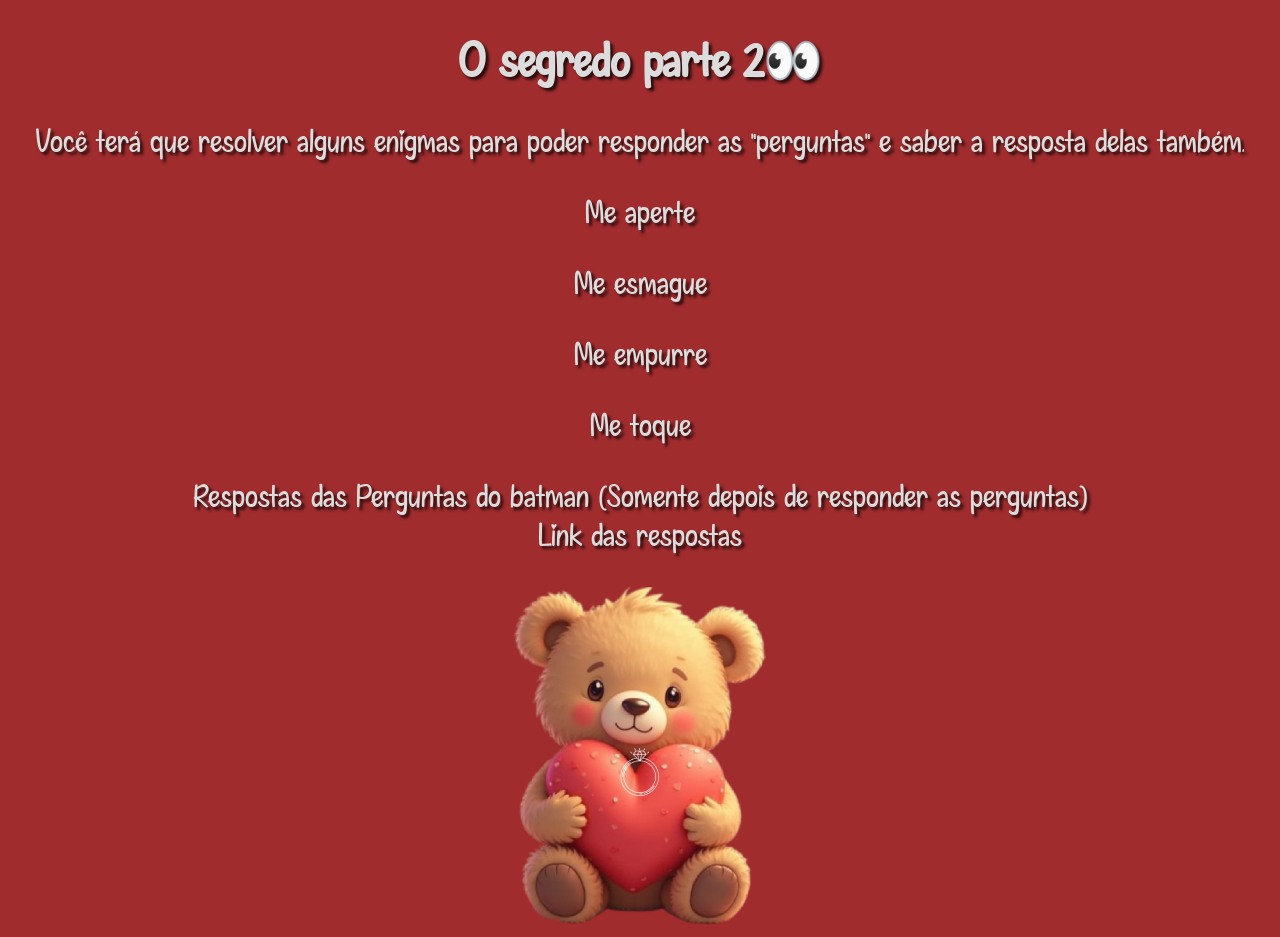
<file: Segredoparte2/index.html>
<!DOCTYPE html>
<html lang="pt-br">
<head>
    <meta charset="UTF-8">
    <meta name="viewport" content="width=device-width, initial-scale=1.0">
    <title style="position: center;">O segredo parte 2</title>
    <link rel="stylesheet" href="style.css">
    <style>
     .menu-centro {
        position: absolute;
        top: 86%;
        left: 50%;
        transform: translate(-50%, -50%);
        
        display: flex;
        align-items: center;
        gap: 16px;
        }

        .voltar-img {
        width: 48px;
        height: auto;
        }

        .heart {
        font-size: 48px;
        cursor: pointer;
        }
    </style>
</head>
<body>
    <h1>O segredo parte 2👀</h1>
    <p>Você terá que resolver alguns enigmas para poder responder as "perguntas" e saber a resposta delas também.</p>
    <p><a href="P1index.html">Me aperte</a></p> <!--Com qual palavra a menina da cidade pode descrever oque sente pelo batman?. "código morse"-->
    <p><a href="P2index.html">Me esmague</a></p> <!--O que você mais gosta no batman? (pode ser fisico ou sentimental), menina da cidade. isso é um motivo bom para ter uma chance maior de um "sim" no pedido? "código binario"-->
    <p> <a href="P3index.html">Me empurre</a></p> <!--O que a menina da cidade mais gosta quando está junto com o batman? "tabela periodica"-->
    <p><a href="P4index.html">Me toque</a></p><!--O batman está na curiosidade de mais uma questão que a menina da cidade o deixou intrigado. O batman está merecendo o "sim" no pedido tão aguardado? -->
    <p>Respostas das Perguntas do batman (Somente depois de responder as perguntas) <br>
        <a href="Rindex.html">Link</a> das respostas</p> <!-- Respostas do batman 
    Pergunta 1: Com qual palavra o batman descreve oque sente pela menina da cidade.
    Resposta: amor em egípsio

    Pergunta 2: O que o batman mais gosta na menina da cidade? (pode ser fisico ou sentimental)
    Resposta: (abreviação em cima da palavra "TUDO") O batman poderia ficar horas escrevendo o que mais gosta na menina da cidade tanto fisico quanto sentimental, mais ele vai citar uma de cada tópico. fisica: O olhar, sem duvida é a coisa que o batman se apaixonou assim que viu ❤️, sentimental: O jeito por inteiro, cada detalhe de se expressar é perfeito.

    Pergunta 3: O que o batman mais gosta quando está junto com a menina da cidade?
    Resposta: (Código binario) O que o batman mais gosta é poder aproveitar o tempo junto, beijando, abraçando, conversando, rindo, zoando os outros kkkkkkk. acredito que todo...❤️.

    Pergunta 4:A menina da cidade está merecendo o pedido tão aguardado?
    Resporta: Com toda certeza a menina da cidade está merecendo❤️.-->
    <img src="midia/urso (1).png" alt="">
    <div class="menu-centro">
        <a href="bbbbindex.html" target="_blank"><img src="midia/anel2.png" alt="" class=""></a>

</body>
</html>
</file>
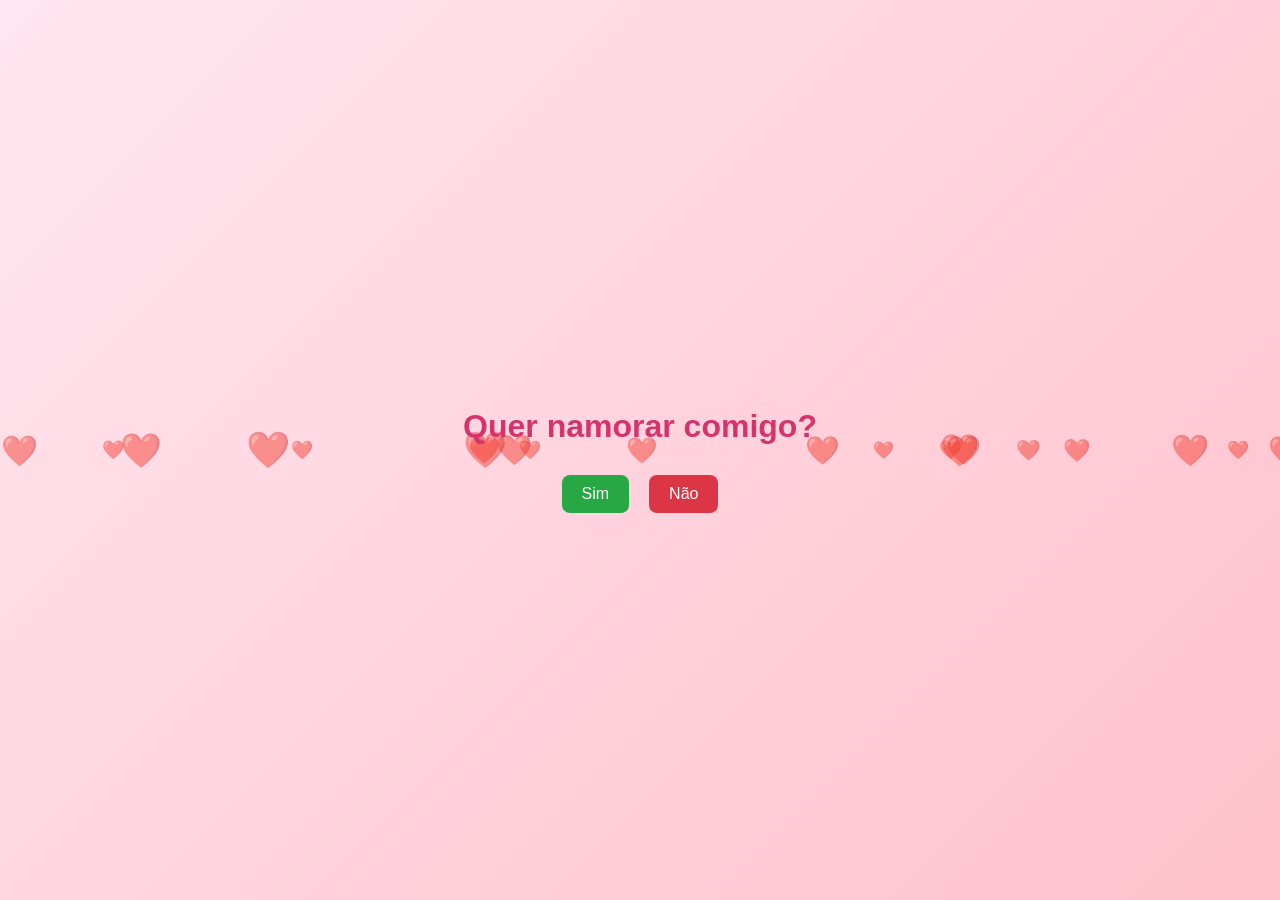
<file: Segredoparte2/bbbbindex.html>
<!DOCTYPE html>
<html lang="pt-br">
<head>
  <meta charset="UTF-8">
  <title>Quer namorar comigo?</title>
  <style>
    * {
      box-sizing: border-box;
    }

    body {
      font-family: Arial, sans-serif;
      margin: 0;
      height: 100vh;
      overflow: hidden;
      display: flex;
      justify-content: center;
      align-items: center;
      background: linear-gradient(135deg, #ffe6f0, #ffc1cc);
      position: relative;
    }

    .floating-heart {
      position: absolute;
      font-size: 24px;
      color: #ff4d6d;
      animation: float 10s linear infinite;
      opacity: 0.5;
    }

    @keyframes float {
      0% {
        transform: translateY(100vh) translateX(0);
        opacity: 0;
      }
      50% {
        opacity: 1;
      }
      100% {
        transform: translateY(-100vh) translateX(50px);
        opacity: 0;
      }
    }

    .container {
      text-align: center;
      z-index: 2;
    }

    h1 {
      color: #d6336c;
      margin-bottom: 30px;
    }

    .buttons {
      display: flex;
      justify-content: center;
      gap: 20px;
      position: relative;
    }

    button {
      padding: 10px 20px;
      font-size: 16px;
      border: none;
      border-radius: 8px;
      cursor: pointer;
    }

    #yesBtn {
      background-color: #28a745;
      color: white;
    }

    #noBtn {
      background-color: #dc3545;
      color: white;
      position: relative;
      z-index: 10;
    }

    .heart {
      position: absolute;
      color: #ff4d6d;
      font-size: 24px;
      animation: floatUp 3s ease-out forwards;
      z-index: 3;
    }

    @keyframes floatUp {
      0% {
        opacity: 1;
        transform: translateY(0) scale(1);
      }
      100% {
        opacity: 0;
        transform: translateY(-200px) scale(1.5);
      }
    }
  </style>
</head>
<body>

  <!-- Corações flutuando no fundo -->
  <script>
    for (let i = 0; i < 20; i++) {
      const heart = document.createElement('div');
      heart.classList.add('floating-heart');
      heart.textContent = '❤️';
      heart.style.left = `${Math.random() * 100}%`;
      heart.style.animationDuration = `${8 + Math.random() * 5}s`;
      heart.style.fontSize = `${16 + Math.random() * 20}px`;
      document.body.appendChild(heart);
    }
  </script>

  <div class="container">
    <h1>Quer namorar comigo?</h1>
    <div class="buttons">
      <button id="yesBtn">Sim</button>
      <button id="noBtn">Não</button>
    </div>
  </div>

  <script>
    const noBtn = document.getElementById('noBtn');
    const yesBtn = document.getElementById('yesBtn');

    document.addEventListener('mousemove', (e) => {
      const mouseX = e.clientX;
      const mouseY = e.clientY;

      const rect = noBtn.getBoundingClientRect();
      const btnCenterX = rect.left + rect.width / 2;
      const btnCenterY = rect.top + rect.height / 2;

      const distance = Math.hypot(mouseX - btnCenterX, mouseY - btnCenterY);

      if (distance < 100) {
        const maxX = window.innerWidth - noBtn.offsetWidth;
        const maxY = window.innerHeight - noBtn.offsetHeight;

        const newX = Math.floor(Math.random() * maxX);
        const newY = Math.floor(Math.random() * maxY);

        // Torna o botão fixo quando se move
        noBtn.style.position = 'fixed';
        noBtn.style.left = `${newX}px`;
        noBtn.style.top = `${newY}px`;
      }
    });

    yesBtn.addEventListener('click', () => {
      alert('Sabia que você ia dizer sim! ❤️');

      for (let i = 0; i < 30; i++) {
        const heart = document.createElement('div');
        heart.classList.add('heart');
        heart.textContent = '❤️';
        heart.style.left = `${Math.random() * window.innerWidth}px`;
        heart.style.top = `${window.innerHeight}px`;
        document.body.appendChild(heart);

        setTimeout(() => heart.remove(), 3000);
      }
    });
  </script>
</body>
</html>
</file>
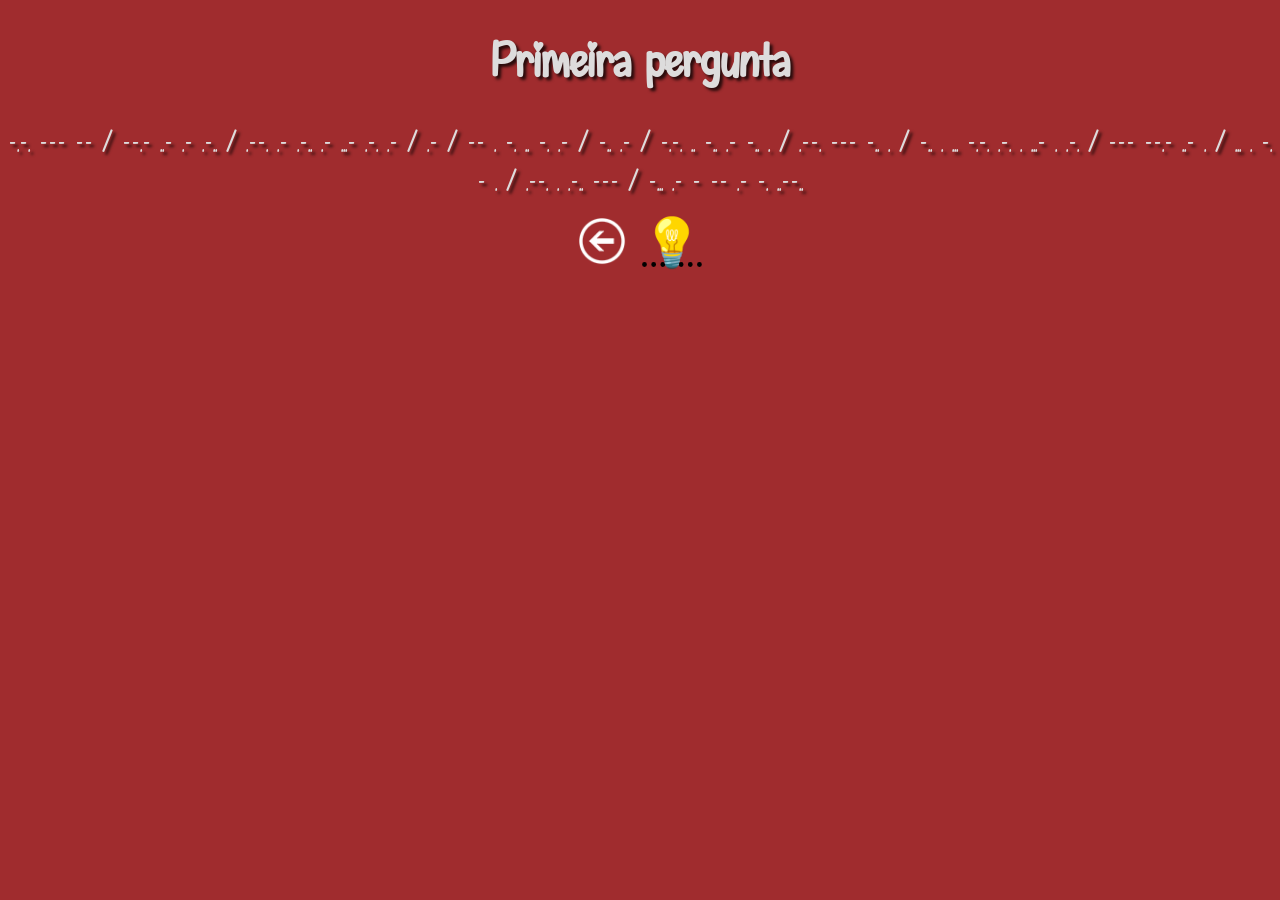
<file: Segredoparte2/P1index.html>
<!DOCTYPE html>
<html lang="pt-br">
<head>
    <meta charset="UTF-8">
    <meta name="viewport" content="width=device-width, initial-scale=1.0">
    <title>Pergunta 1</title>
    <link rel="stylesheet" href="style.css">
    <style>
        .menu-centro {
        position: absolute;
        top: 27%;
        left: 50%;
        transform: translate(-50%, -50%);
        
        display: flex;
        align-items: center;
        gap: 16px;
        }

        .voltar-img {
        width: 48px;
        height: auto;
        }

        .heart {
        font-size: 48px;
        cursor: pointer;
        }
    </style>
</head>
<body>
    <h1>Primeira pergunta</h1>
    <p>-.-. --- -- / --.- ..- .- .-.. / .--. .- .-.. .- ...- .-. .- / .- / -- . -. .. -. .- / -.. .- / -.-. .. -.. .- -.. . / .--. --- -.. . / -.. . ... -.-. .-. . ...- . .-. / --- --.- ..- . / ... . -. - . / .--. . .-.. --- / -... .- - -- .- -. ..--..</p>

    <div class="menu-centro">
        <a href="index.html"><img src="midia/voltar.png" alt="Voltar" class="voltar-img"></a>
        <div class="heart" onclick="showMessage()"><abbr title="Dica">💡</abbr></div> 
      </div>
      
      <p id="mensagem" style="text-align: center; font-size: 30px; margin-top: 150px;"></p>
      
      <script>
        function showMessage() {
          document.getElementById("mensagem").textContent = "Morse";
        }
      </script>
</body>
</html>
</file>
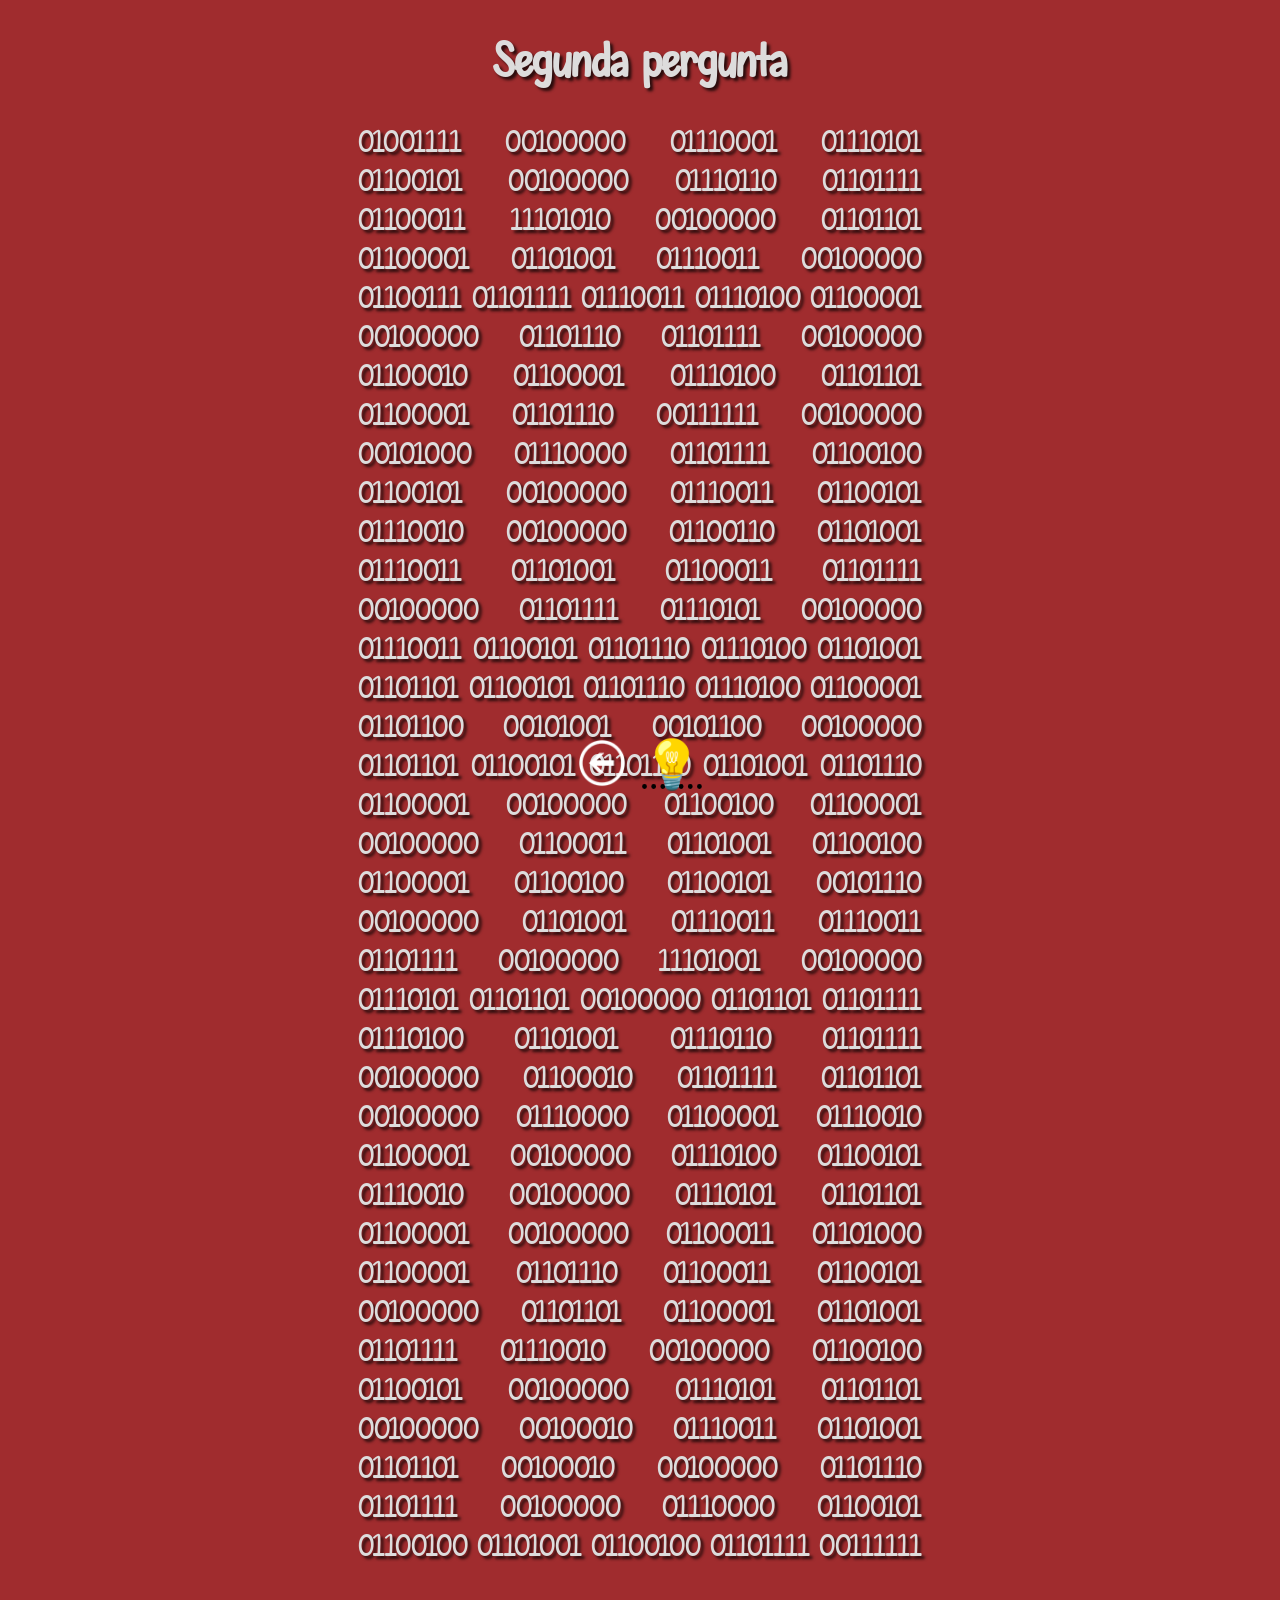
<file: Segredoparte2/P2index.html>
<!DOCTYPE html>
<html lang="pt-br">
<head>
    <meta charset="UTF-8">
    <meta name="viewport" content="width=device-width, initial-scale=1.0">
    <title>Pergunta 2</title>
    <link rel="stylesheet" href="style.css">
    <style>
        p {
  text-align: justify;
  text-justify: inter-word;
  padding-left: 350px;
  padding-right: 350px;
    }
    .menu-centro {
        position: absolute;
        top: 85%;
        left: 50%;
        transform: translate(-50%, -50%);
        
        display: flex;
        align-items: center;
        gap: 16px;
        }

        .voltar-img {
        width: 48px;
        height: auto;
        }

        .heart {
        font-size: 48px;
        cursor: pointer;
        }
    </style>
</head>
<body>
    <h1>Segunda pergunta</h1>
    <p>01001111 00100000 01110001 01110101 01100101 00100000 01110110 01101111 01100011 11101010 00100000 01101101 01100001 01101001 01110011 00100000 01100111 01101111 01110011 01110100 01100001 00100000 01101110 01101111 00100000 01100010 01100001 01110100 01101101 01100001 01101110 00111111 00100000 00101000 01110000 01101111 01100100 01100101 00100000 01110011 01100101 01110010 00100000 01100110 01101001 01110011 01101001 01100011 01101111 00100000 01101111 01110101 00100000 01110011 01100101 01101110 01110100 01101001 01101101 01100101 01101110 01110100 01100001 01101100 00101001 00101100 00100000 01101101 01100101 01101110 01101001 01101110 01100001 00100000 01100100 01100001 00100000 01100011 01101001 01100100 01100001 01100100 01100101 00101110 00100000 01101001 01110011 01110011 01101111 00100000 11101001 00100000 01110101 01101101 00100000 01101101 01101111 01110100 01101001 01110110 01101111 00100000 01100010 01101111 01101101 00100000 01110000 01100001 01110010 01100001 00100000 01110100 01100101 01110010 00100000 01110101 01101101 01100001 00100000 01100011 01101000 01100001 01101110 01100011 01100101 00100000 01101101 01100001 01101001 01101111 01110010 00100000 01100100 01100101 00100000 01110101 01101101 00100000 00100010 01110011 01101001 01101101 00100010 00100000 01101110 01101111 00100000 01110000 01100101 01100100 01101001 01100100 01101111 00111111</p>
    <div class="menu-centro">
        <a href="index.html"><img src="midia/voltar.png" alt="Voltar" class="voltar-img"></a>
        <div class="heart" onclick="showMessage()"><abbr title="Dica">💡</abbr></div> 
      </div>
      
      <p id="mensagem" style="text-align: center; font-size: 30px; margin-top: 120px;"></p>
      
      <script>
        function showMessage() {
          document.getElementById("mensagem").textContent = "Binário";
        }
      </script>
</body>
</html>
</file>
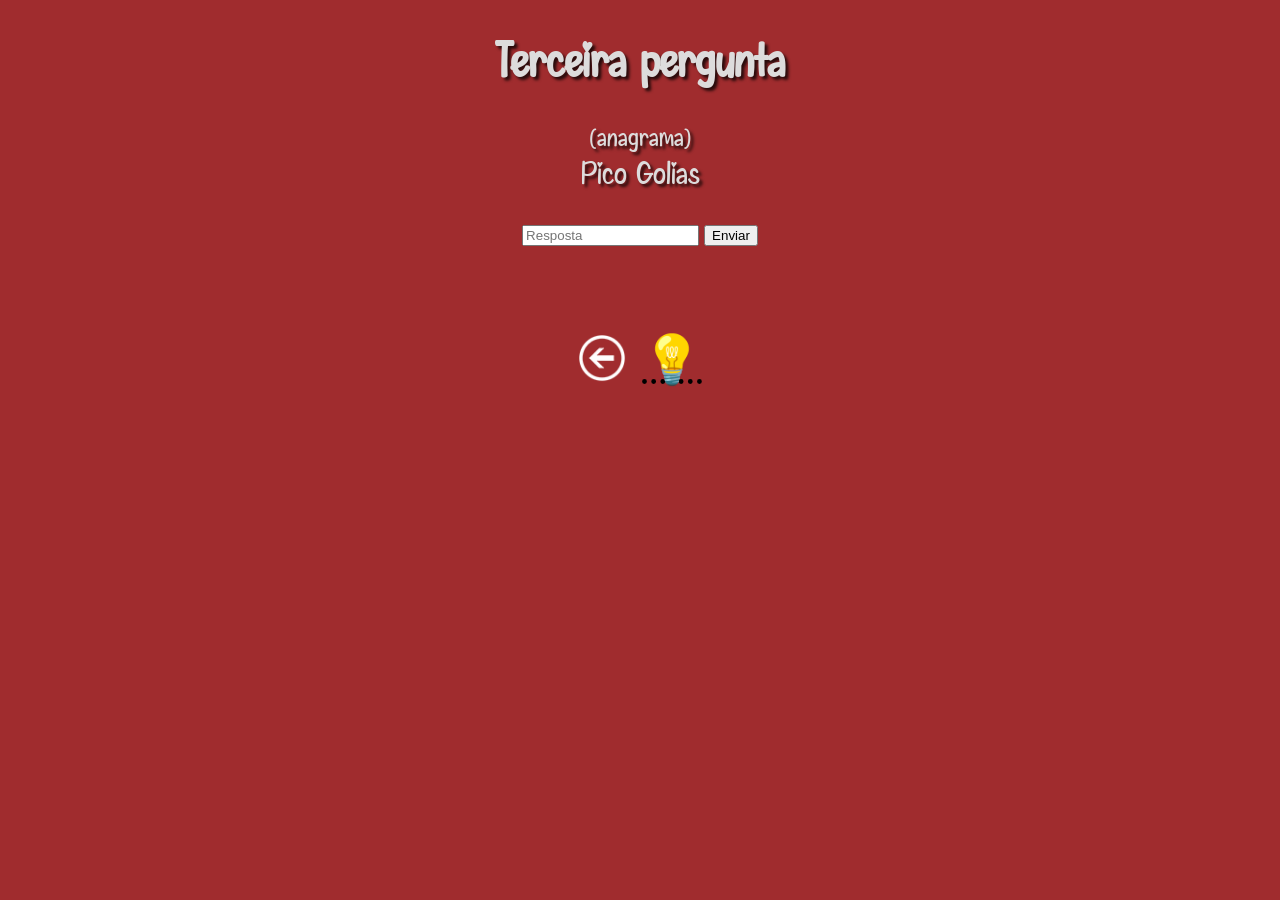
<file: Segredoparte2/P3index.html>
<!DOCTYPE html>
<html lang="pt-br">
<head>
    <meta charset="UTF-8">
    <meta name="viewport" content="width=device-width, initial-scale=1.0">
    <title>Pergunta 3</title>
    <link rel="stylesheet" href="style.css">
    <style>
        .menu-centro {
        position: absolute;
        top: 40%;
        left: 50%;
        transform: translate(-50%, -50%);
        
        display: flex;
        align-items: center;
        gap: 16px;
        }

        .voltar-img {
        width: 48px;
        height: auto;
        }

        .heart {
        font-size: 48px;
        cursor: pointer;
        }
    </style>
</head>
<body>
    <h1>Terceira pergunta</h1>
        <!--<button onclick="mostrarMensagem()">Clique aqui</button><p id="mensagem"></p>
        <script>
        function mostrarMensagem() {
          const nome = prompt("Pico Golias (anagrama)");
          
          if (nome === "psicologia") {
            document.getElementById("mensagem").textContent = "O que a menina da cidade mais gosta quando está junto com o batman?";
          } else {
            document.getElementById("mensagem").textContent = "Tente novamente!";
          }
        }
      </script> -->
      <p style="font-size: 26px; height: 0cm;">(anagrama)</p>
      <p>Pico Golias</p>
      <input type="text" id="nomeInput" placeholder="Resposta">
        <button onclick="verificarNome()">Enviar</button>
        <p id="mensagem"></p>
        <script>
            function verificarNome() {
            const nome = document.getElementById("nomeInput").value; 
                                         
            if (nome.toLowerCase() === "psicologia") {
                document.getElementById("mensagem").textContent = "O que a menina da cidade mais gosta quando está junto com o batman?";
            } else {
                document.getElementById("mensagem").textContent = "Tente Novamente!";
            }
            }
        </script>
    <div class="menu-centro">
        <a href="index.html"><img src="midia/voltar.png" alt="Voltar" class="voltar-img"></a>
        <div class="heart" onclick="showMessage()"><abbr title="Dica">💡</abbr></div> 
      </div>
      
      <p id="mensagem" style="text-align: center; font-size: 30px; margin-top: 500px;"></p>
      
      <script>
        function showMessage() {
          document.getElementById("mensagem").textContent = "Uma palavra, Você gosta muito!";
        }
      </script>
        <!--dica: Uma palavra, você gosta muito!-->
</body>
</html>
</file>
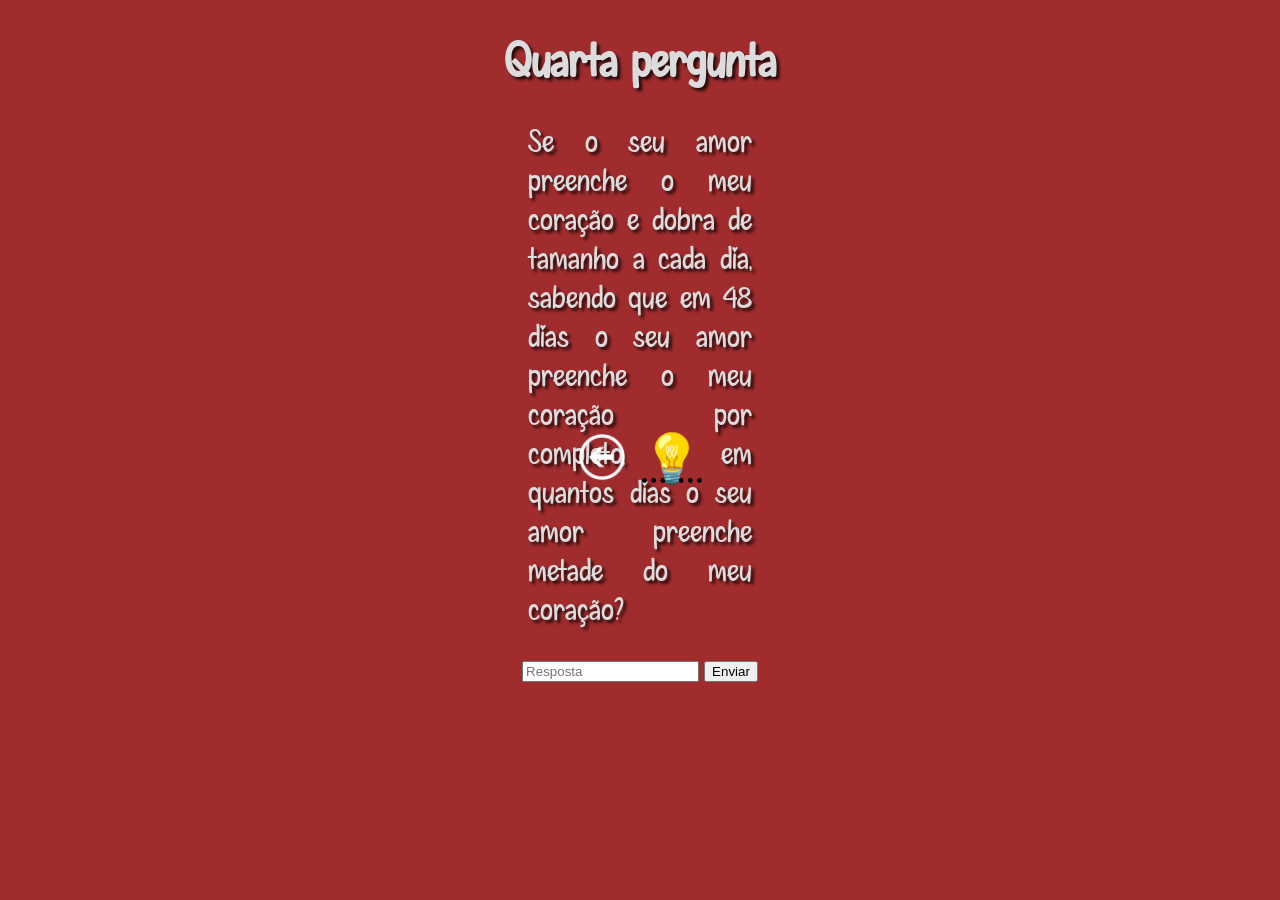
<file: Segredoparte2/P4index.html>
<!DOCTYPE html>
<html lang="pt-br">
<head>
    <meta charset="UTF-8">
    <meta name="viewport" content="width=device-width, initial-scale=1.0">
    <title>Pergunta 4</title>
    <link rel="stylesheet" href="style.css">
    <style>
        p {
        text-align: justify;
        text-justify: inter-word;
        padding-left: 520px;
        padding-right: 520px;
    }
        #mensagem {
         text-align: center;
    }
    .menu-centro {
        position: absolute;
        top: 51%;
        left: 50%;
        transform: translate(-50%, -50%);
        
        display: flex;
        align-items: center;
        gap: 16px;
        }

        .voltar-img {
        width: 48px;
        height: auto;
        }

        .heart {
        font-size: 48px;
        cursor: pointer;
        }
    </style>
</head>
<body>
    <h1>Quarta pergunta</h1>
      <p>Se o seu amor preenche o meu coração e dobra de tamanho a cada dia, sabendo que em 48 dias o seu amor preenche o meu coração por completo, em quantos dias o seu amor preenche metade do meu coração?</p>
      <input type="number" id="nomeInput" placeholder="Resposta">
        <button onclick="verificarNome()">Enviar</button>
        <p id="mensagem"></p>

        <script>
        function verificarNome() {
            const nome = parseInt(document.getElementById("nomeInput").value); // converte para número

            if (nome === 47) {
            document.getElementById("mensagem").textContent = 
                "O batman está na curiosidade de mais uma questão que a menina da cidade o deixou intrigado. O batman está merecendo o 'sim' no pedido tão aguardado?";
            } else {
            document.getElementById("mensagem").textContent = "Tente Novamente!";
            }
        }
        </script>
        <div class="menu-centro">
            <a href="index.html"><img src="midia/voltar.png" alt="Voltar" class="voltar-img"></a>
            <div class="heart" onclick="showMessage()"><abbr title="Dica">💡</abbr></div> 
        </div>
        
        <p id="mensagem" style="text-align: center; font-size: 30px; margin-top: 80px;"></p>
        
        <script>
            function showMessage() {
            document.getElementById("mensagem").textContent = "A metade vem antes do Total!";
            }
        </script>
</html>
</file>
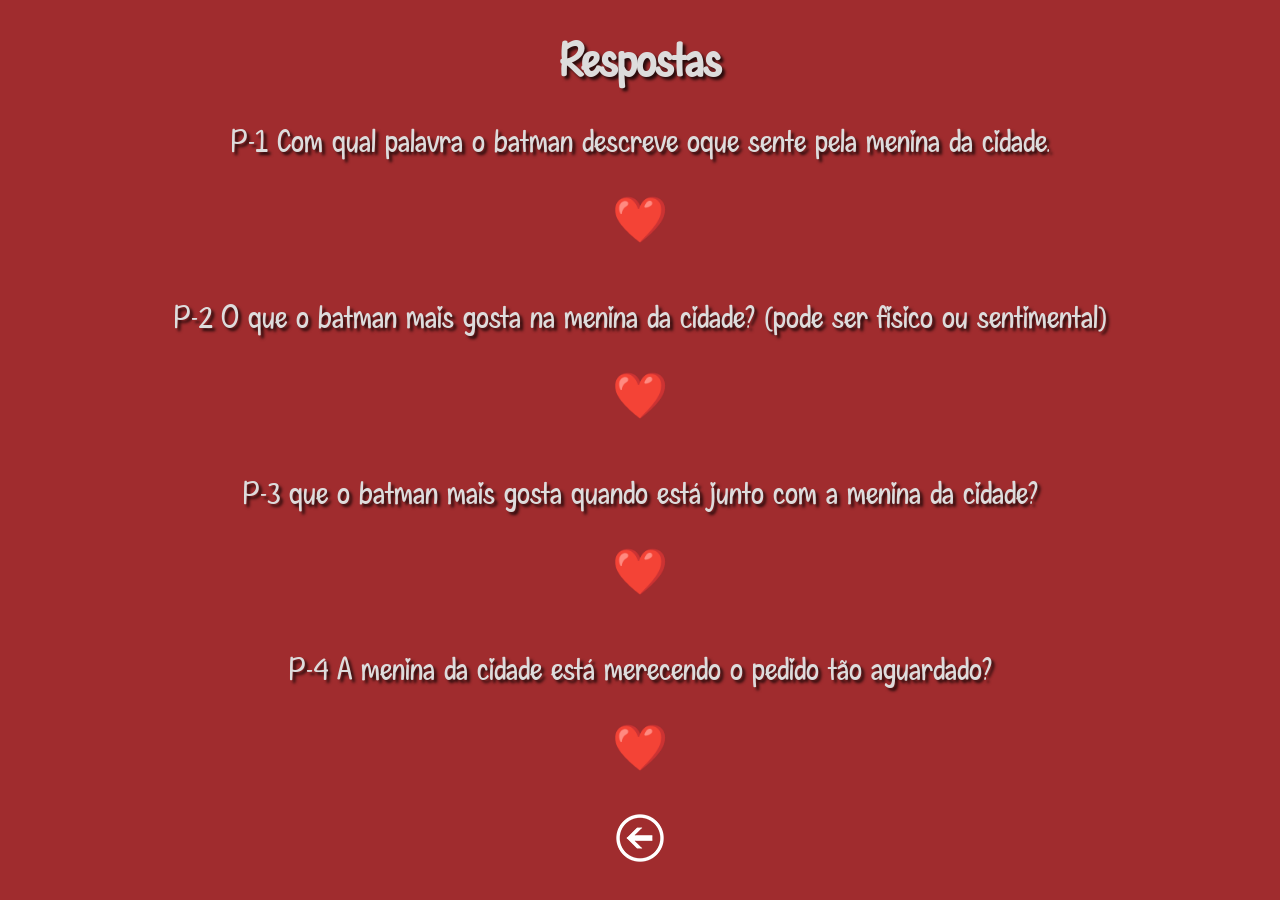
<file: Segredoparte2/Rindex.html>
<!DOCTYPE html>
<html lang="pt-br">
<head>
    <meta charset="UTF-8">
    <meta name="viewport" content="width=device-width, initial-scale=1.0">
    <title>Respostas</title>
    <link rel="stylesheet" href="style.css">
    <style>
       .heart4 {
        position: static;
        top: 38%;
        left: 50%;
        font-size: 45px;
        cursor: pointer;
        }
        .heart3 {
        position: static;
        top: 25%;
        left: 50%;
        font-size: 45px;
        cursor: pointer;
        }
        .heart2 {
        position: static;
        top: 25%;
        left: 50%;
        font-size: 45px;
        cursor: pointer;
        }
        .heart1 {
        position: static;
        top: 25%;
        left: 50%;
        font-size: 45px;
        cursor: pointer;
        }
    </style>
<body>
    <a href="index.html"></a>
    <h1>Respostas</h1>
    <p>P-1 Com qual palavra o batman descreve oque sente pela menina da cidade.</p>
    <div class="heart1" onclick="showMessage1()">❤️</div>
    <script>
      function showMessage1() {
        alert("Amor");
      }
    </script>
    <br>
    <p>P-2 O que o batman mais gosta na menina da cidade? (pode ser fisico ou sentimental)</p>
    <div class="heart3" onclick="showMessage2()">❤️</div>
    <script>
      function showMessage2() {
        alert("O batman poderia ficar horas escrevendo o que mais gosta na menina da cidade tanto fisico quanto sentimental, mais ele vai citar uma de cada tópico. fisica: O olhar, sem duvida é a coisa que o batman se apaixonou assim que viu ❤️, sentimental: O jeito por inteiro, cada detalhe de se expressar é perfeito.");
      }
    </script>
    <br>
    <p>P-3 que o batman mais gosta quando está junto com a menina da cidade?</p>
    <div class="heart3" onclick="showMessage3()">❤️</div>
    <script>
      function showMessage3() {
        alert("O que o batman mais gosta é poder aproveitar o tempo junto, beijando, abraçando, conversando, rindo, zoando os outros kkkkkkk. acredito que todo...❤️.");
      }
    </script>
    <br>
    <p>P-4 A menina da cidade está merecendo o pedido tão aguardado?</p>
    <div class="heart4" onclick="showMessage4()">❤️</div>
    <script>
      function showMessage4() {
        alert("Com toda certeza a menina da cidade está merecendo❤️.");
      }
    </script>
    <br><br>
    <a href="index.html"><img src="midia/voltar.png" alt=""></a>
  
</body>
</html>
</file>
<file: Segredoparte2/style.css>
@font-face{
    font-family:'KissingSeason';
    src:url('midia/KissingSeason.ttf') format('truetype');
}
body {
    background-color: rgba(160, 43, 45, 0.993);
    justify-content: center;
    align-items: center;
    text-align: center;
    font-family:'KissingSeason', sans-serif;
    }
h1 {
    color: rgb(221, 220, 220);
    text-align: center;
    font-size: 48px;
    text-shadow: 3px 3px 3px rgba(0, 0, 0, 0.75);
    }
p {
    color: rgb(221, 220, 220);
    text-align: center;
    font-size: 32px;
    text-shadow: 3px 3px 3px rgba(0, 0, 0, 0.75);
    }
a {
        color: rgb(221, 220, 220);
        text-decoration: none; 
    } /* Opcional: remove o sublinhado */
a:hover {
        color: #ffffff; /* cor mais clara ao passar o mouse */
      }
.heart4:hover {
    transform: scale(1.2);
    }
.heart3:hover {
    transform: scale(1.2);
    }
.heart2:hover {
    transform: scale(1.2);
    }
.heart1:hover {
    transform: scale(1.2);
    }
</file>
